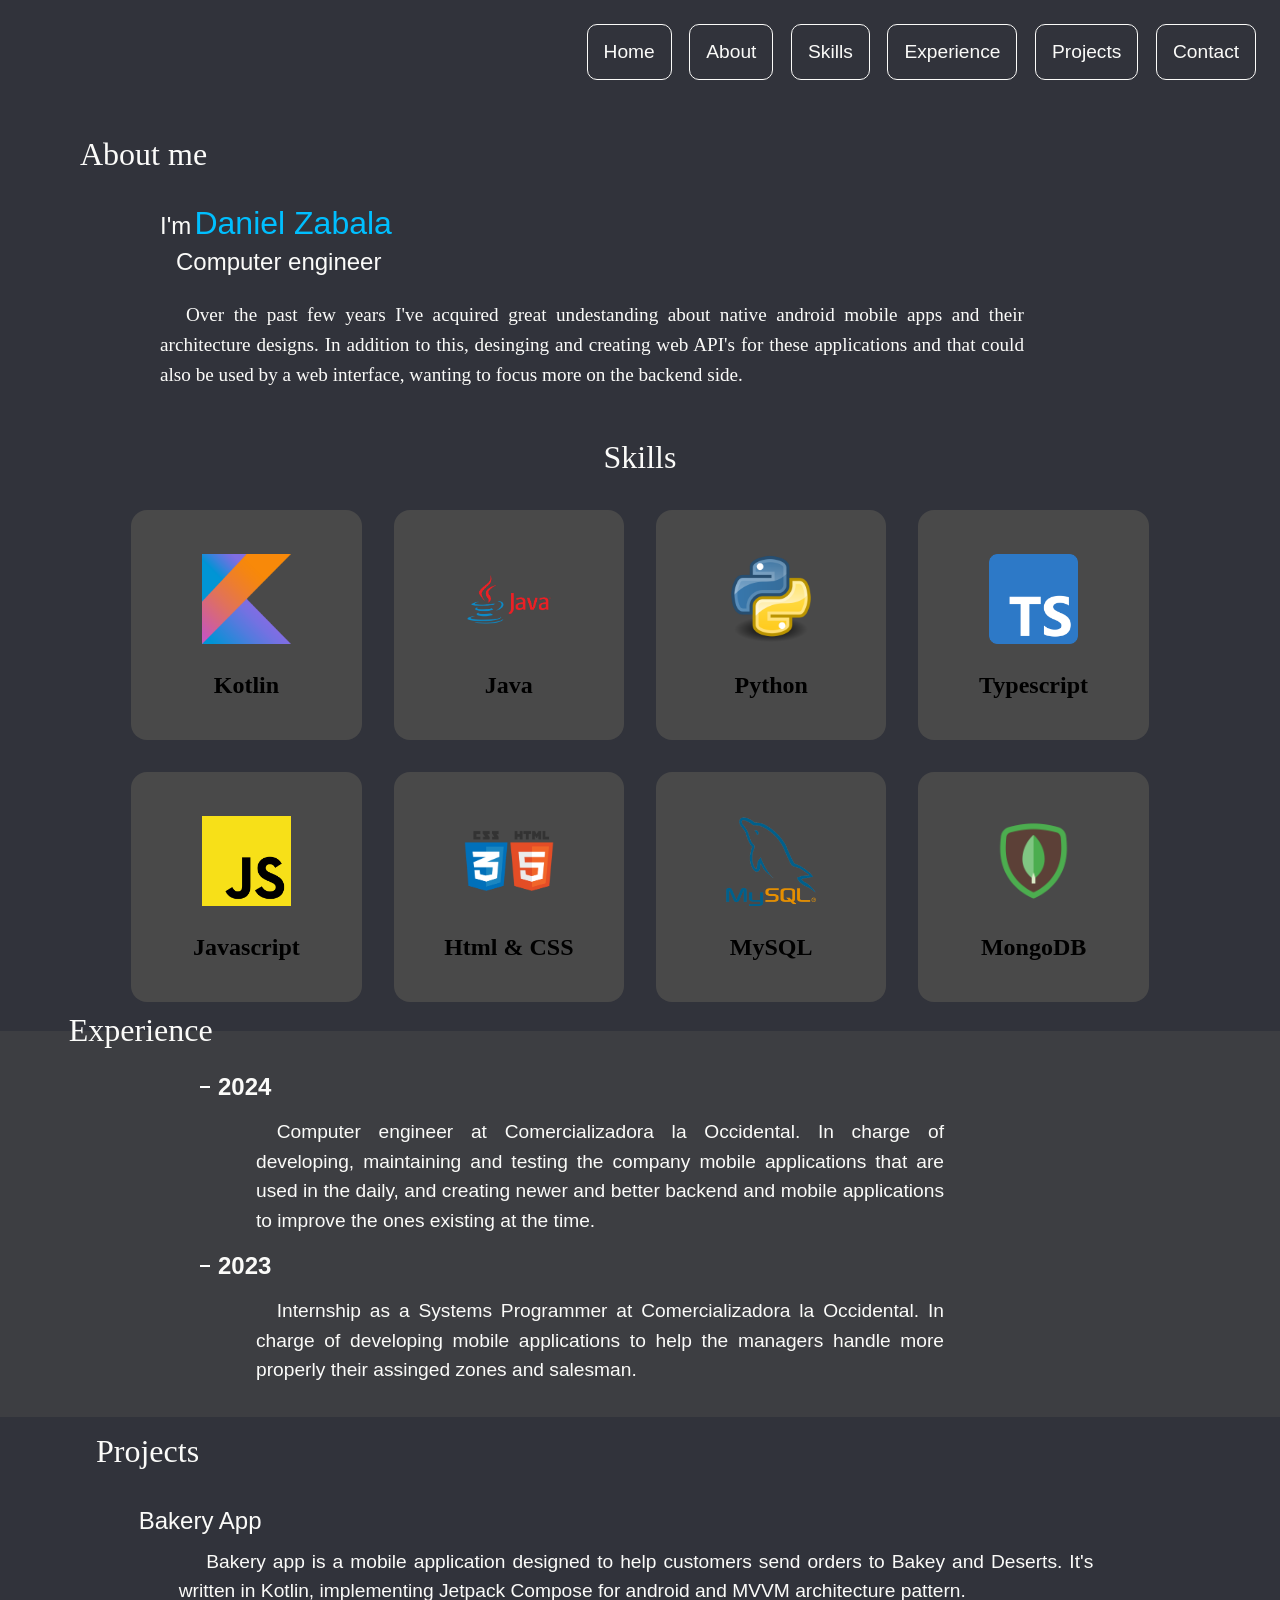
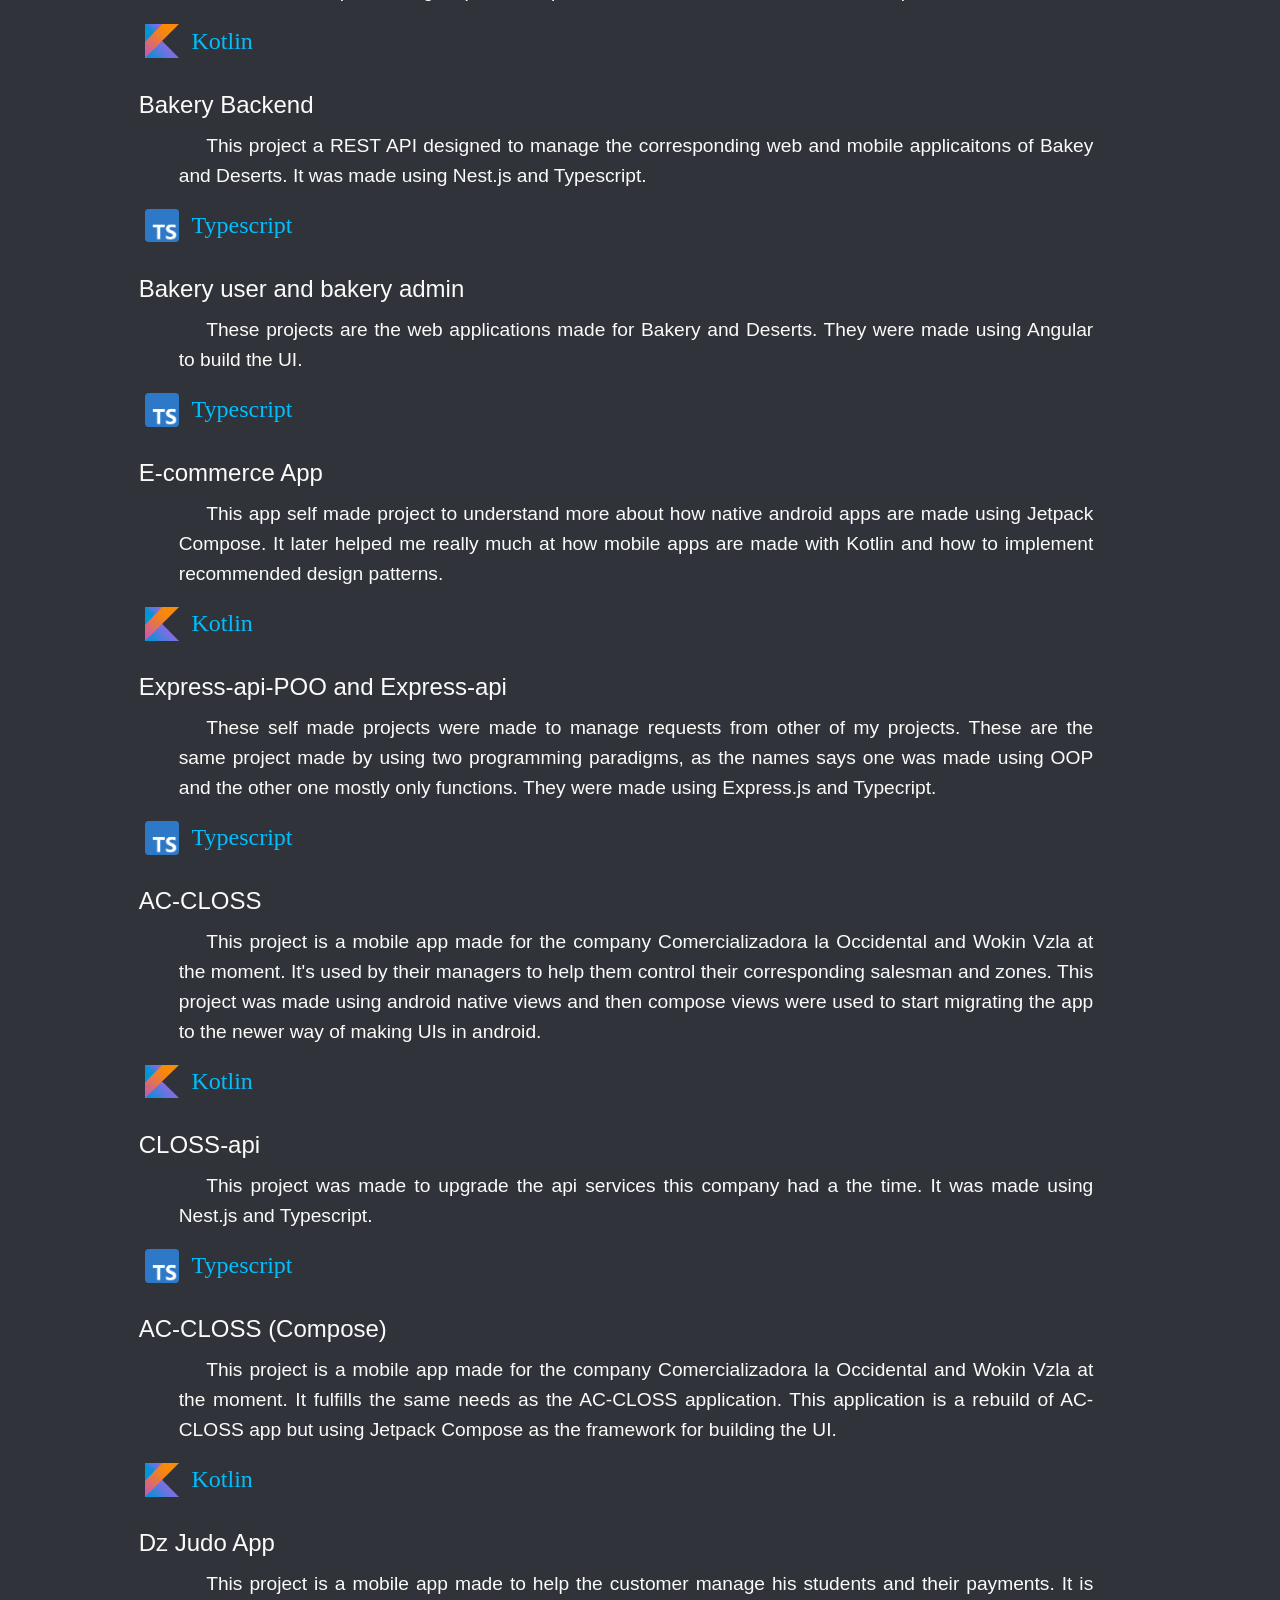
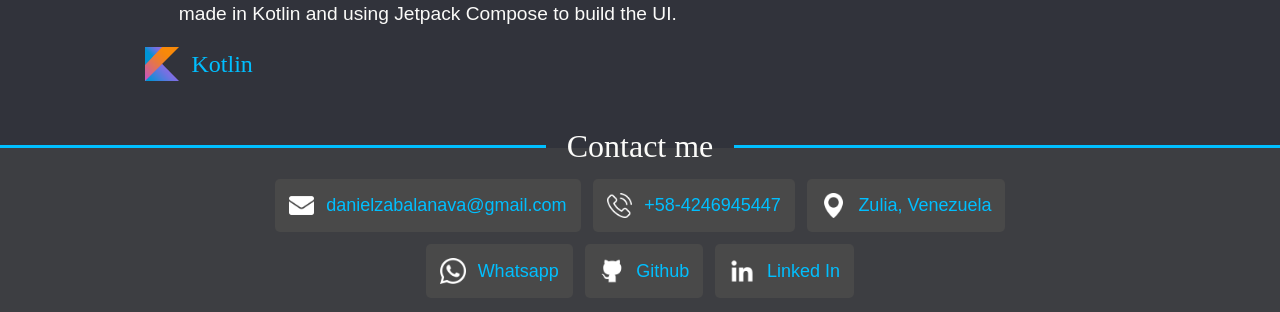
<file: index.html>
<!DOCTYPE html>
<html lang="en">
  <head>
    <meta charset="UTF-8" />
    <meta name="viewport" content="width=device-width, initial-scale=1.0" />
    <title>JVG Portfolio</title>
    <link rel="stylesheet" href="./css/styles.css" />
    <link rel="stylesheet" href="./css/contact.css" />
    <link rel="stylesheet" href="./css/projects.css" />
    <link rel="stylesheet" href="./css/skils.css" />
    <link rel="stylesheet" href="./css/experience.css" />
    <link rel="stylesheet" href="./css/about.css" />
    <link rel="stylesheet" href="./css/navbar.css" />
  </head>
  <body onload="initJs()">
    <section class="container" id="navBar">
      <div class="nav-container">
        <div class="nav-icon">
          <div class="nav-icon"></div>
        </div>
        <div class="nav-body">
          <nav class="nav-bar">
            <ul class="nav-list-container">
              <li class="nav-list-content">
                <div class="nav-button">
                  <a class="nav-link" href="#">
                    <h3 class="nav-title">Home</h3>
                  </a>
                </div>
              </li>
              <li class="nav-list-content">
                <div class="nav-button">
                  <a class="nav-link" href="#about">
                    <h3 class="nav-title">About</h3>
                  </a>
                </div>
              </li>
              <li class="nav-list-content">
                <div class="nav-button">
                  <a class="nav-link" href="#skills">
                    <h3 class="nav-title">Skills</h3>
                  </a>
                </div>
              </li>
              <li class="nav-list-content">
                <div class="nav-button">
                  <a class="nav-link" href="#experience">
                    <h3 class="nav-title">Experience</h3>
                  </a>
                </div>
              </li>
              <li class="nav-list-content">
                <div class="nav-button">
                  <a class="nav-link" href="#projects">
                    <h3 class="nav-title">Projects</h3>
                  </a>
                </div>
              </li>
              <li class="nav-list-content">
                <div class="nav-button">
                  <a class="nav-link" href="#contact">
                    <h3 class="nav-title">Contact</h3>
                  </a>
                </div>
              </li>
            </ul>
          </nav>
        </div>
      </div>
    </section>

    <section class="container" id="about">
      <div class="about-container">
        <div class="about-header">
          <h1 class="about-header-title">About me</h1>
        </div>
        <div class="about-body">
          <div class="about-presentation-container">
            <div class="about-name-container">
              <p class="about-name-p">I'm</p>
              <h1 class="about-name">Daniel Zabala</h1>
            </div>
            <div class="about-title-container">
              <h3 class="about-title">Computer engineer</h3>
            </div>
          </div>
          <div class="about-description-container">
            <p class="about-description">
              Over the past few years I've acquired great undestanding about
              native android mobile apps and their architecture designs. In
              addition to this, desinging and creating web API's for these
              applications and that could also be used by a web interface,
              wanting to focus more on the backend side.
            </p>
          </div>
        </div>
      </div>
    </section>

    <section class="container" id="skills">
      <div class="skills-container">
        <div class="skills-header">
          <h1 class="skills-title">Skills</h1>
        </div>
        <div class="skills-body">
          <div class="skills-list-container">
            <div id="skills-list"></div>
          </div>
        </div>
      </div>
    </section>

    <section class="container" id="experience">
      <div class="experience-container">
        <div class="experience-header">
          <h1 class="experience-title">Experience</h1>
        </div>
        <div class="experience-body">
          <div class="experience-content">
            <div class="experience-year">2024</div>
            <div class="experience-description-container">
              <p class="experience-description">
                Computer engineer at Comercializadora la Occidental. In charge
                of developing, maintaining and testing the company mobile
                applications that are used in the daily, and creating newer and
                better backend and mobile applications to improve the ones
                existing at the time.
              </p>
            </div>
          </div>
          <div class="experience-content">
            <div class="experience-year">2023</div>
            <div class="experience-description-container">
              <p class="experience-description">
                Internship as a Systems Programmer at Comercializadora la
                Occidental. In charge of developing mobile applications to help
                the managers handle more properly their assinged zones and
                salesman.
              </p>
            </div>
          </div>
        </div>
      </div>
    </section>

    <section class="container" id="projects">
      <div class="projects-container">
        <div class="projects-header">
          <h1 class="projects-title">Projects</h1>
        </div>
        <div class="projects-body">
          <div id="projects-list-container" class="projects-list-container">
            <ul id="projects-list"></ul>
          </div>
        </div>
      </div>
    </section>

    <footer class="container footer" id="contact">
      <div class="contact-container">
        <div class="contact-header">
          <h1 class="contact-title">Contact me</h1>
        </div>
        <div class="contact-body">
          <div id="contact-no-link" class="contact-chips"></div>
          <div id="contact-with-link" class="contact-chips"></div>
        </div>
      </div>
    </footer>

    <script src="./js/app.js"></script>
  </body>
  <script></script>
</html>
</file>
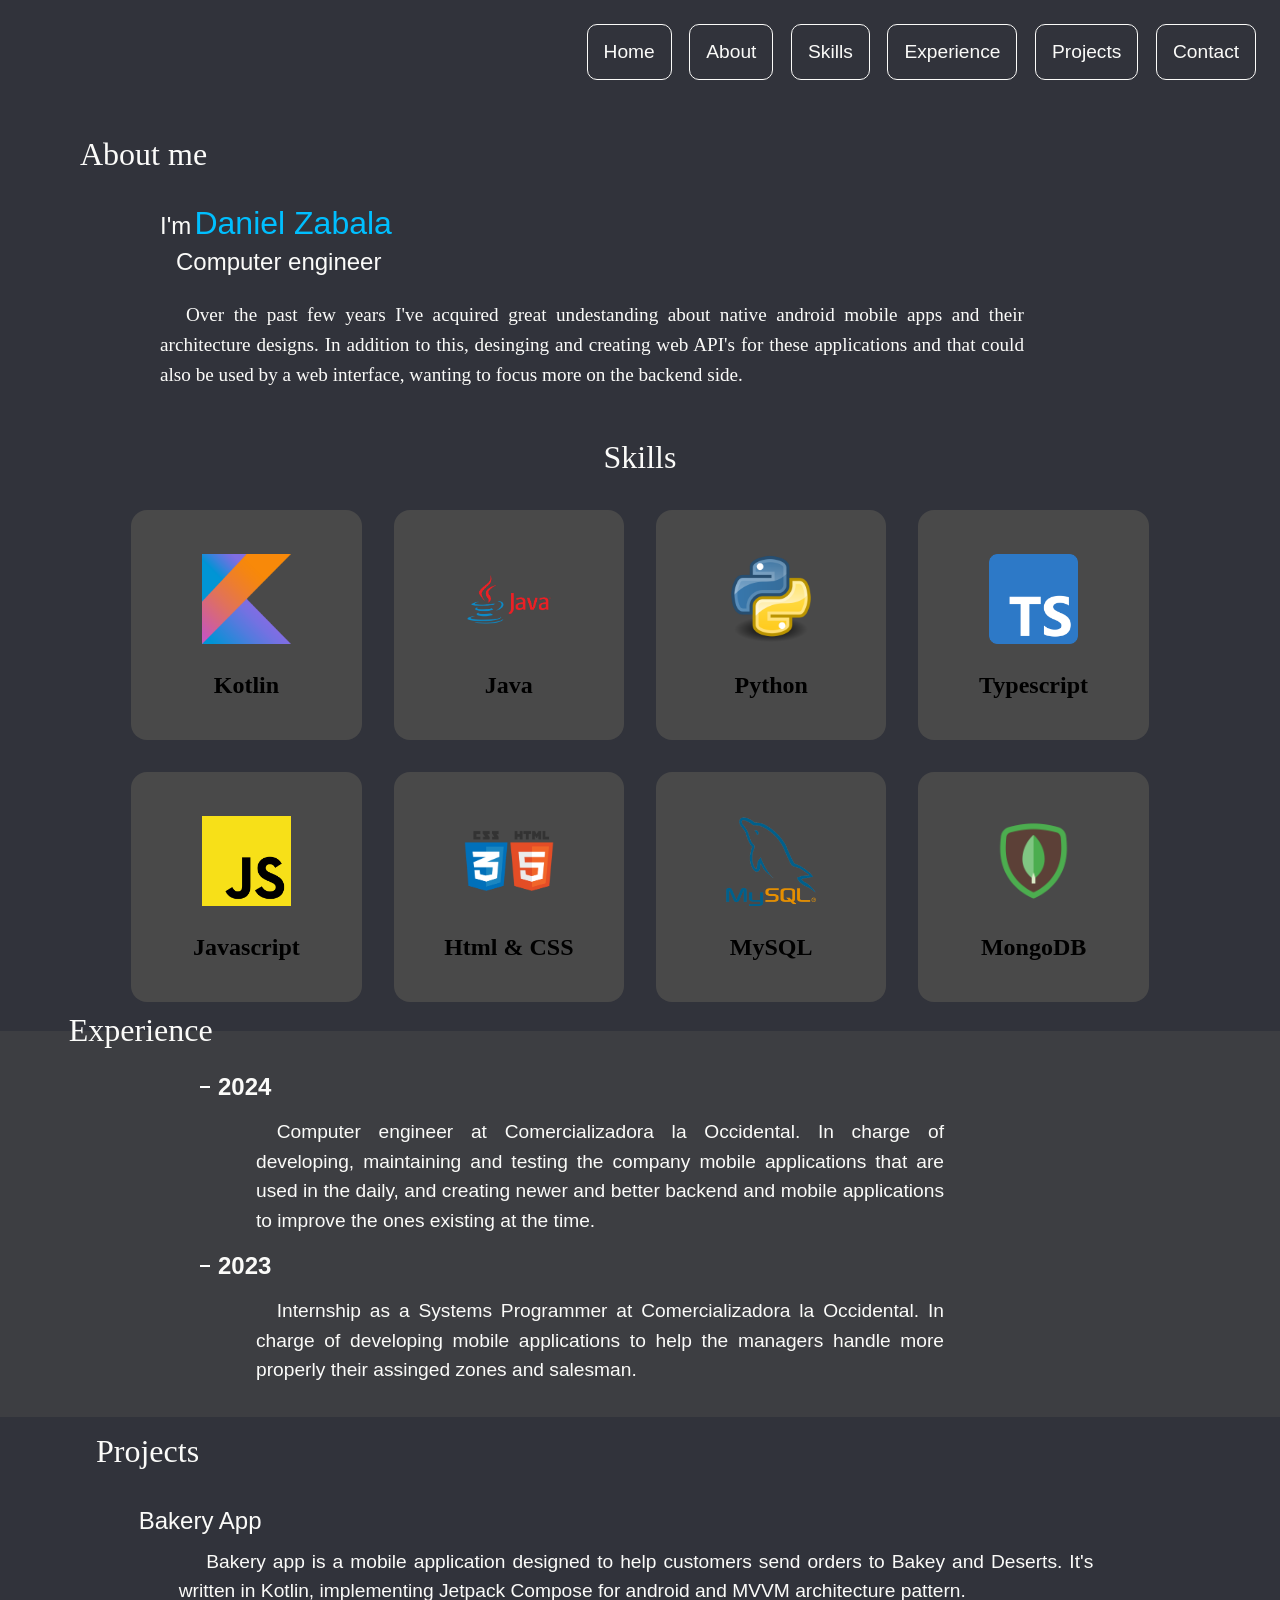
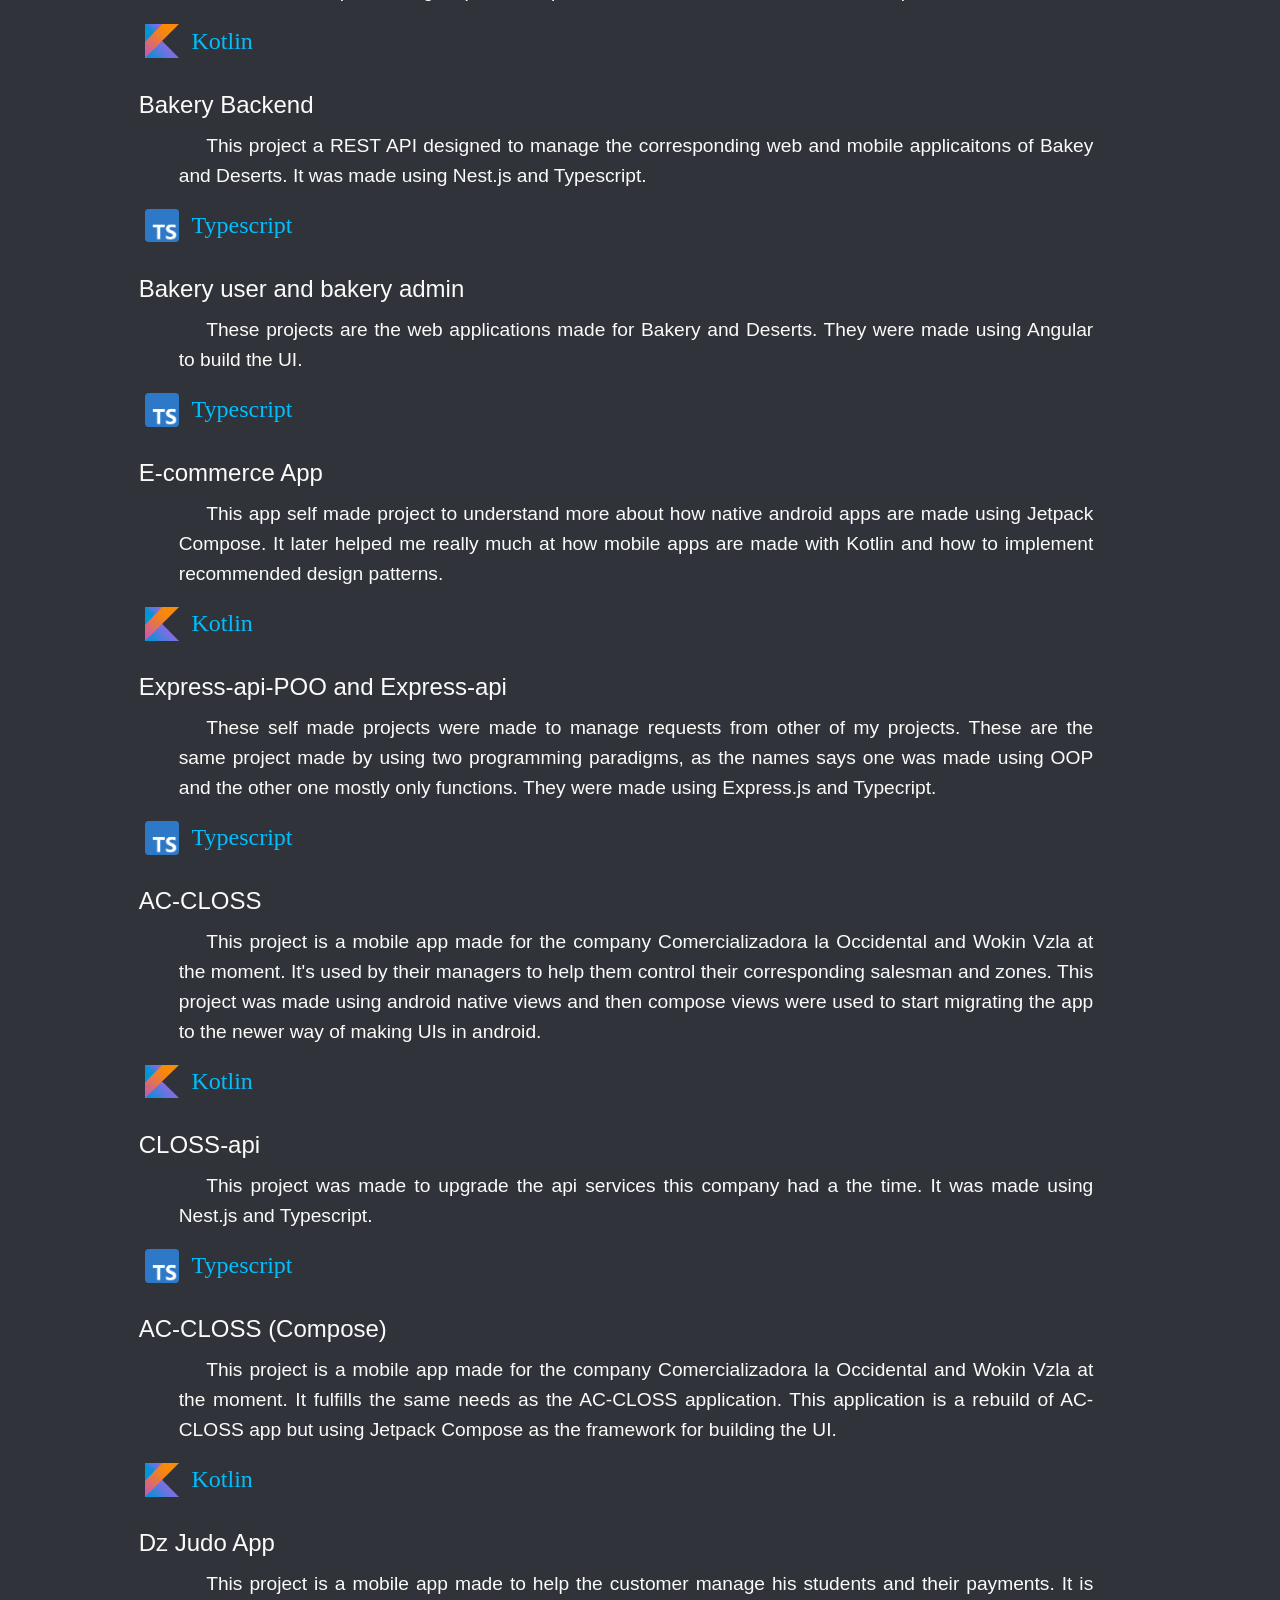
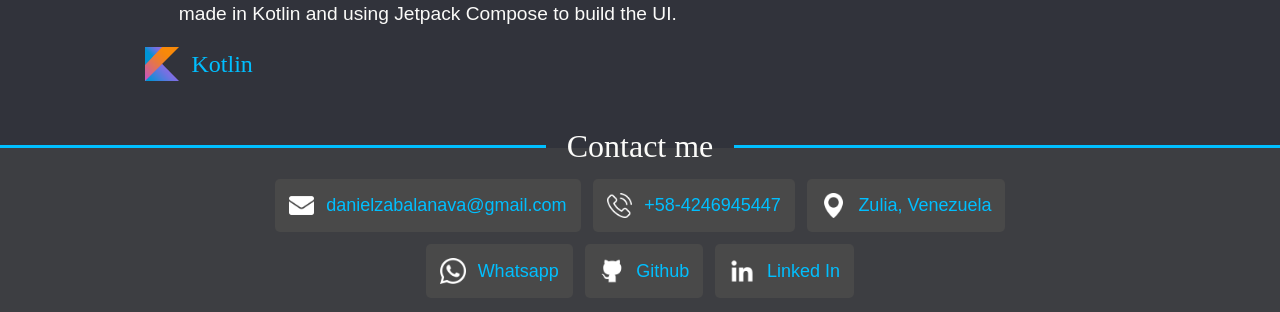
<file: src/app/index.html>
<!DOCTYPE html>
<html lang="en">
  <head>
    <meta charset="UTF-8" />
    <meta name="viewport" content="width=device-width, initial-scale=1.0" />
    <title>JVG Portfolio</title>
    <link rel="stylesheet" href="/src/app/css/styles.css" />
    <link rel="stylesheet" href="/src/app/css/contact.css" />
    <link rel="stylesheet" href="/src/app/css/projects.css" />
    <link rel="stylesheet" href="/src/app/css/skils.css" />
    <link rel="stylesheet" href="/src/app/css/experience.css" />
    <link rel="stylesheet" href="/src/app/css/about.css" />
    <link rel="stylesheet" href="/src/app/css/navbar.css" />
  </head>
  <body onload="initJs()">
    <section class="container" id="navBar">
      <div class="nav-container">
        <div class="nav-icon">
          <div class="nav-icon"></div>
        </div>
        <div class="nav-body">
          <nav class="nav-bar">
            <ul class="nav-list-container">
              <li class="nav-list-content">
                <div class="nav-button">
                  <a class="nav-link" href="#">
                    <h3 class="nav-title">Home</h3>
                  </a>
                </div>
              </li>
              <li class="nav-list-content">
                <div class="nav-button">
                  <a class="nav-link" href="#about">
                    <h3 class="nav-title">About</h3>
                  </a>
                </div>
              </li>
              <li class="nav-list-content">
                <div class="nav-button">
                  <a class="nav-link" href="#skills">
                    <h3 class="nav-title">Skills</h3>
                  </a>
                </div>
              </li>
              <li class="nav-list-content">
                <div class="nav-button">
                  <a class="nav-link" href="#experience">
                    <h3 class="nav-title">Experience</h3>
                  </a>
                </div>
              </li>
              <li class="nav-list-content">
                <div class="nav-button">
                  <a class="nav-link" href="#projects">
                    <h3 class="nav-title">Projects</h3>
                  </a>
                </div>
              </li>
              <li class="nav-list-content">
                <div class="nav-button">
                  <a class="nav-link" href="#contact">
                    <h3 class="nav-title">Contact</h3>
                  </a>
                </div>
              </li>
            </ul>
          </nav>
        </div>
      </div>
    </section>

    <section class="container" id="about">
      <div class="about-container">
        <div class="about-header">
          <h1 class="about-header-title">About me</h1>
        </div>
        <div class="about-body">
          <div class="about-presentation-container">
            <div class="about-name-container">
              <p class="about-name-p">I'm</p>
              <h1 class="about-name">Daniel Zabala</h1>
            </div>
            <div class="about-title-container">
              <h3 class="about-title">Computer engineer</h3>
            </div>
          </div>
          <div class="about-description-container">
            <p class="about-description">
              Over the past few years I've acquired great undestanding about
              native android mobile apps and their architecture designs. In
              addition to this, desinging and creating web API's for these
              applications and that could also be used by a web interface,
              wanting to focus more on the backend side.
            </p>
          </div>
        </div>
      </div>
    </section>

    <section class="container" id="skills">
      <div class="skills-container">
        <div class="skills-header">
          <h1 class="skills-title">Skills</h1>
        </div>
        <div class="skills-body">
          <div class="skills-list-container">
            <div id="skills-list"></div>
          </div>
        </div>
      </div>
    </section>

    <section class="container" id="experience">
      <div class="experience-container">
        <div class="experience-header">
          <h1 class="experience-title">Experience</h1>
        </div>
        <div class="experience-body">
          <div class="experience-content">
            <div class="experience-year">2024</div>
            <div class="experience-description-container">
              <p class="experience-description">
                Computer engineer at Comercializadora la Occidental. In charge
                of developing, maintaining and testing the company mobile
                applications that are used in the daily, and creating newer and
                better backend and mobile applications to improve the ones
                existing at the time.
              </p>
            </div>
          </div>
          <div class="experience-content">
            <div class="experience-year">2023</div>
            <div class="experience-description-container">
              <p class="experience-description">
                Internship as a Systems Programmer at Comercializadora la
                Occidental. In charge of developing mobile applications to help
                the managers handle more properly their assinged zones and
                salesman.
              </p>
            </div>
          </div>
        </div>
      </div>
    </section>

    <section class="container" id="projects">
      <div class="projects-container">
        <div class="projects-header">
          <h1 class="projects-title">Projects</h1>
        </div>
        <div class="projects-body">
          <div id="projects-list-container" class="projects-list-container">
            <ul id="projects-list"></ul>
          </div>
        </div>
      </div>
    </section>

    <footer class="container footer" id="contact">
      <div class="contact-container">
        <div class="contact-header">
          <h1 class="contact-title">Contact me</h1>
        </div>
        <div class="contact-body">
          <div id="contact-no-link" class="contact-chips"></div>
          <div id="contact-with-link" class="contact-chips"></div>
        </div>
      </div>
    </footer>

    <script src="/src/app/js/app.js"></script>
  </body>
  <script></script>
</html>
</file>
<file: css/styles.css>
* {
  margin: 0px;
  padding: 0px;
  box-sizing: border-box;
}

body {
  background-color: rgb(49, 51, 59);
}

.container {
  width: 100%;
  max-height: fit-content;
}

.footer {
  margin-top: 24px;
}

.white-icon {
  width: 1.6rem;
  height: auto;
  filter: invert(100%) sepia(0%) saturate(0%) hue-rotate(259deg)
    brightness(103%) contrast(103%);
}

.icon {
  width: 2.5rem;
  padding: 0.2rem;
  margin: 0.2rem;
}
</file>
<file: css/contact.css>
.contact-container {
  background: rgb(61, 62, 66);
  display: flex;
  flex: 1;
  flex-direction: column;
}

.contact-header {
  margin-top: -20px;
  display: flex;
  flex-wrap: nowrap;
  justify-content: flex-start;
  align-items: center;
}

.contact-header::after,
.contact-header::before {
  content: "";
  flex: 1 1 auto;
  border-bottom: solid 3px #00bfff;
}

.contact-title {
  padding: 0 1.3rem 0 1.3rem;
  flex: 0 1 auto;
  color: #fbfbf9;
  font-family: Georgia, "Times New Roman", Times, serif;
  font-weight: lighter;
  font-size: xx-large;
}

.contact-body {
  padding: 4px;
  margin: 4px;
  display: flex;
  flex-direction: column;
  justify-content: center;
  align-items: center;
}

.contact-chips {
  display: flex;
  justify-content: center;
  align-items: center;
}

.contact-chip {
  padding: 4px;
  margin: 2px;
  display: flex;
  justify-content: center;
}

@media (min-width: 0px) and (max-width: 500px) {
  .contact-chips {
    flex: 1;
    flex-direction: column;
  }
}

@media (min-width: 500px) and (max-width: 800px) {
  .contact-body {
    flex-direction: row;
    flex: 1;
  }

  .contact-chips {
    flex: 1;
    flex-direction: column;
  }
}

.chip-container {
  padding: 0.5rem;
  display: flex;
  align-items: center;
  justify-content: center;
  background: #494949;
  border-radius: 5px;
}

.chip-content {
  padding: 3px;
  margin: 3px;
  display: flex;
  justify-content: center;
  align-items: center;
}

.chip-text {
  text-align: center;
  font-size: large;
  font-weight: lighter;
  font-family: Arial, Helvetica, sans-serif;
  color: #00bfff;
}

.chip-link {
  text-decoration: none;
  text-decoration-line: none;
}
</file>
<file: css/projects.css>
.projects-container {
  background-color: transparent;
  display: flex;
  flex-direction: column;
  flex: 1;
  margin: 0 4rem;
}

.projects-header {
  display: flex;
  margin: 1rem 2rem 0 2rem;
  justify-content: start;
}

.projects-title {
  text-align: center;
  font-size: xx-large;
  font-family: Georgia, "Times New Roman", Times, serif;
  font-weight: lighter;
  color: #fbfbf9;
}

.projects-body {
  display: flex;
  justify-content: center;
  align-items: center;
  flex-direction: column;
  flex: 1;
  margin: 0 1rem 0 3rem;
  padding: 0.3rem;
}

.projects-list-container {
  padding: 0.3rem;
  margin: 0.3rem;
  display: flex;
  justify-content: center;
  align-items: center;
  flex: 1;
}

#projects-list {
  padding: 0.2rem;
  margin: 0.2rem;
  list-style-type: none;
}

.project-item {
  padding: 0.3rem 0;
  margin: 0.3rem 0;
}

.project-container {
  display: flex;
  justify-content: start;
  align-items: start;
  flex-direction: column;
}

.project-content {
  margin: 2px;
  padding: 4px;
  display: flex;
  justify-content: center;
  align-items: center;
}

.project-title {
  text-align: start;
  font-size: x-large;
  font-weight: normal;
  font-family: "Lucida Sans", "Lucida Sans Regular", "Lucida Grande",
    "Lucida Sans Unicode", Geneva, Verdana, sans-serif;
  color: #fbfbf9;
}

.project-icon {
  width: 1.6rem;
  height: auto;
}

.project-description {
  text-align: justify;
  font-size: larger;
  font-weight: normal;
  font-family: Arial, Helvetica, sans-serif;
  padding-left: 2.5rem;
  padding-right: 5rem;
  color: #fbfbf9;
  text-indent: 3%;
  line-height: 155%;
}

.project-icon {
  width: 2.5rem;
  padding: 0.2rem;
  margin: 0.2rem;
}

.project-languaje {
  padding: 0.2rem;
  margin: 0.2rem;
  text-align: justify;
  font-size: x-large;
  font-weight: normal;
  font-family: Georgia, "Times New Roman", Times, serif;
  color: #00bfff;
}

@media (min-width: 0px) and (max-width: 500px) {
  .projects-container {
    margin: 0.5rem;
  }
   
  .projects-header {
    margin: 1rem 0 0 1rem;
  }

  .project-description {
    padding-right: 1rem;
    padding-left: 1rem;
  }
  .projects-body {
    margin: 0 0.3rem;
    padding: 0.1rem;
  }
}

@media (min-width: 500px) and (max-width: 1000px) {
  .projects-header {
    margin: 1rem 0 0 1.5rem;
  }

  .project-description {
    padding-right: 1rem;
    padding-left: 1rem;
  }
  .projects-body {
    margin: 0 0.3rem;
    padding: 0.1rem;
  }
}
</file>
<file: css/skils.css>
.skills-container {
  display: flex;
  flex: 1;
  flex-direction: column;
  justify-content: center;
  align-items: center;
  background-color: transparent;
}

.skills-header {
  margin: 0.8rem 1rem 0 1rem;
  padding: 0.3rem;
}

.skills-title {
  text-align: center;
  font-size: xx-large;
  font-weight: lighter;
  font-family: Georgia, "Times New Roman", Times, serif;
  color: #fbfbf9;
}

.skills-body {
  display: flex;
  justify-content: center;
  align-items: center;
  width: 100%;
  margin: 0.2rem;
  padding: 0.2rem;
}

.skills-list-container {
  width: 100%;
  margin: 0.2rem;
  padding: 0.2rem;
}

#skills-list {
  display: grid;
  grid-template-columns: auto auto auto auto;
  justify-content: center;
}

.skill-item {
  margin: 1rem;
  padding: 1rem;
  background-color: #494949;
  border-radius: 1rem;
  display: flex;
}

.skill-container {
  min-width: 12rem;
  min-height: 12rem;
  padding: 0.2rem;
  margin: 0.2rem;
  display: flex;
  flex-direction: column;
  justify-content: space-evenly;
  align-items: center;
}

.skill-content {
  padding: 0.2rem;
  margin: 0.2rem;
}

.skill-icon-container {
  width: 6rem;
  height: 6rem;
  display: flex;
  justify-content: center;
  align-items: center;
}

.skill-icon {
  max-width: 100%;
  height: auto;
  padding: 0.2rem;
  margin: 0.2rem;
}

.skill-name {
  text-align: center;
  font-size: x-large;
}

@media (max-width: 540px) {
  #skills-list {
    grid-template-columns: auto;
  }
}

@media (min-width: 540px) and (max-width: 800px) {
  #skills-list {
    grid-template-columns: auto auto;
  }
}

@media (min-width: 800px) and (max-width: 1080px) {
  #skills-list {
    grid-template-columns: auto auto auto;
  }
}
</file>
<file: css/experience.css>
.experience-container {
  display: flex;
  flex: 1;
  flex-direction: column;
  background-color: rgb(61, 62, 66);
}

.experience-header {
  margin: -1.7rem 0 0 3rem;
}

.experience-title {
  padding: 0.5rem 1.3rem;
  color: #fbfbf9;
  font-family: Georgia, "Times New Roman", Times, serif;
  font-weight: lighter;
  font-size: xx-large;
}

.experience-body {
  margin: 0.5rem 6rem 1.5rem 6rem;
  padding: 0.5rem 6rem;
  display: flex;
  flex: 1 1 auto;
  flex-direction: column;
  justify-content: center;
  align-items: center;
  gap: 1rem;
}

.experience-content {
  display: flex;
  flex-direction: column;
  justify-content: flex-start;
  align-items: flex-start;
  gap: 1rem;
}

.experience-year {
  display: flex;
  flex-wrap: nowrap;
  justify-content: flex-start;
  align-items: center;
  font-size: x-large;
  font-weight: bold;
  font-family: "Lucida Sans", "Lucida Sans Regular", "Lucida Grande",
    "Lucida Sans Unicode", Geneva, Verdana, sans-serif;
  color: #fbfbf9;
}

.experience-year::before {
  content: "";
  min-width: 0.5rem;
  margin: 0 0.5rem;
  flex: 1 1 auto;
  border: solid 1px white;
}

.experience-description-container {
  margin: 0 8rem 0 3rem;
  padding: 0 1rem;
}

.experience-description {
  font-size: larger;
  font-weight: lighter;
  font-family: Arial, Helvetica, sans-serif;
  color: #fbfbf9;
  text-align: justify;
  text-indent: 3%;
  line-height: 155%;
}

@media (max-width: 1200px) {
  .experience-body {
    margin: 0.5rem 3rem 1.5rem 3rem;
    padding: 0.5rem 3rem;
  }

  .experience-description-container {
    margin: 0 6rem 0 1.5rem;
  }
}

@media (max-width: 800px) {
  .experience-header {
    margin-left: 1.5rem;
  }

  .experience-body {
    margin: 0.5rem 3rem 1.5rem 3rem;
    padding: 0.5rem 3rem;
  }

  .experience-description-container {
    margin: 0 3rem 0 1.5rem;
  }
}

@media (max-width: 600px) {
  .experience-header {
    margin-left: 1rem;
  }

  .experience-body {
    margin: 0.5rem 1.5rem 1.5rem 1.5rem;
    padding: 0.5rem 3rem;
  }

  .experience-description-container {
    margin: 0 1.5rem 0 0.5rem;
  }
}
</file>
<file: css/about.css>
.about-container {
  display: flex;
  flex: 1;
  flex-direction: column;
}

.about-header {
  margin: 2rem 0 0rem 5rem;
  display: flex;
  justify-content: flex-start;
}

.about-header-title {
  text-align: center;
  font-size: xx-large;
  font-family: Georgia, "Times New Roman", Times, serif;
  font-weight: lighter;
  color: #fbfbf9;
}

.about-body {
  margin: 1rem 3rem 1rem 3rem;
  padding: 1rem 3rem 1rem 3rem;
  display: flex;
  flex-direction: column;
  gap: 1.5rem;
  justify-content: space-evenly;
}

.about-presentation-container {
  margin-left: 4rem;
  display: flex;
  flex-direction: column;
  justify-content: flex-start;
  gap: 0.4rem;
}

.about-name-container {
  display: flex;
  flex-direction: row;
  justify-content: flex-start;
  align-items: baseline;
  gap: 0.2rem;
}

.about-name {
  text-align: start;
  font-size: xx-large;
  font-weight: lighter;
  font-family: Arial, Helvetica, sans-serif;
  color: #00bfff;
}

.about-name-p {
  text-align: start;
  font-size: x-large;
  font-weight: lighter;
  font-family: Arial, Helvetica, sans-serif;
  color: #fbfbf9;
}

.about-title-container {
  margin-left: 1rem;
}

.about-title {
  text-align: start;
  font-size: x-large;
  font-weight: lighter;
  font-family: Arial, Helvetica, sans-serif;
  color: #fbfbf9;
}

.about-description-container {
  margin: 0 10rem 0 4rem;
  display: flex;
  flex-wrap: nowrap;
  justify-content: flex-start;
  align-items: first baseline;
}

.about-description {
  text-align: justify;
  font-size: larger;
  font-weight: lighter;
  font-family: Georgia, 'Times New Roman', Times, serif;
  color: #fbfbf9;
  line-height: 155%;
  text-indent: 3%;
}

@media (max-width: 1200px) {
  .about-header {
    margin: 2rem 0 0 3rem;
  }

  .about-body {
    margin: 1rem;
    padding: 1rem;
  }

  .about-presentation-container {
    margin-left: 2rem;
  }

  .about-description-container {
    margin-left: 2rem;
    margin-right: 2rem;
  }
}

@media (max-width: 900px) {
  .about-header {
    margin: 2rem 0 0 2rem;
  }
}

@media (max-width: 600px) {
  .about-header {
    margin: 2rem 0 0 0.5rem;
  }
  .about-body {
    margin: 0.5rem;
    padding: 0.5rem;
  }

  .about-presentation-container {
    margin-left: 1rem;
  }

  .about-description-container {
    margin-left: 1rem;
    margin-right: 1rem;
  }
}
</file>
<file: css/navbar.css>
.nav-container {
  margin: 0.2rem;
  padding: 0.2rem;
  display: flex;
  justify-content: space-between;
  align-items: center;
}

.nav-icon {
}

.nav-icon {
}

.nav-body {
  margin: 0.2rem;
  padding: 0.2rem;
}

.nav-bar {
  margin: 0.2rem;
  padding: 0.2rem;
}

.nav-list-container {
  display: flex;
  justify-content: space-evenly;
  align-items: center;
  gap: 0.5rem;
  list-style-type: none;
}

.nav-list-content {
  margin: 0.3rem;
}

.nav-button {
  padding: 1rem;
  border: solid 1px #fbfbf9;
  border-radius: 10px;
}
.nav-button:hover {
  padding: 1rem;
  border: solid 1px #00bfff;
  border-radius: 10px;
  color: #00bfff;
}

.nav-link {
  text-decoration: none;
}

.nav-title {
  text-align: center;
  font-size: larger;
  font-weight: lighter;
  font-family: Arial, Helvetica, sans-serif;
  color: #fbfbf9;
}

@media (max-width: 800px) {
    .nav-container {
        flex-direction: row;
    }

    .nav-list-container {
        width: 100%;
        display: grid;
        grid-template-columns: auto auto auto;
    }
}


@media (max-width: 600px) {
    .nav-container {
        flex-direction: column;
    }

    .nav-body {
        display: flex;
        justify-content: center;
        align-items: center;
    }

    .nav-bar {
        display: flex;
        flex-grow: 1;
    }

    .nav-list-container {
        width: 100%;
        display: grid;
        grid-template-columns: auto auto auto;
    }
}
</file>
<file: src/app/css/styles.css>
* {
  margin: 0px;
  padding: 0px;
  box-sizing: border-box;
}

body {
  background-color: rgb(49, 51, 59);
}

.container {
  width: 100%;
  max-height: fit-content;
}

.footer {
  margin-top: 24px;
}

.white-icon {
  width: 1.6rem;
  height: auto;
  filter: invert(100%) sepia(0%) saturate(0%) hue-rotate(259deg)
    brightness(103%) contrast(103%);
}

.icon {
  width: 2.5rem;
  padding: 0.2rem;
  margin: 0.2rem;
}
</file>
<file: src/app/css/contact.css>
.contact-container {
  background: rgb(61, 62, 66);
  display: flex;
  flex: 1;
  flex-direction: column;
}

.contact-header {
  margin-top: -20px;
  display: flex;
  flex-wrap: nowrap;
  justify-content: flex-start;
  align-items: center;
}

.contact-header::after,
.contact-header::before {
  content: "";
  flex: 1 1 auto;
  border-bottom: solid 3px #00bfff;
}

.contact-title {
  padding: 0 1.3rem 0 1.3rem;
  flex: 0 1 auto;
  color: #fbfbf9;
  font-family: Georgia, "Times New Roman", Times, serif;
  font-weight: lighter;
  font-size: xx-large;
}

.contact-body {
  padding: 4px;
  margin: 4px;
  display: flex;
  flex-direction: column;
  justify-content: center;
  align-items: center;
}

.contact-chips {
  display: flex;
  justify-content: center;
  align-items: center;
}

.contact-chip {
  padding: 4px;
  margin: 2px;
  display: flex;
  justify-content: center;
}

@media (min-width: 0px) and (max-width: 500px) {
  .contact-chips {
    flex: 1;
    flex-direction: column;
  }
}

@media (min-width: 500px) and (max-width: 800px) {
  .contact-body {
    flex-direction: row;
    flex: 1;
  }

  .contact-chips {
    flex: 1;
    flex-direction: column;
  }
}

.chip-container {
  padding: 0.5rem;
  display: flex;
  align-items: center;
  justify-content: center;
  background: #494949;
  border-radius: 5px;
}

.chip-content {
  padding: 3px;
  margin: 3px;
  display: flex;
  justify-content: center;
  align-items: center;
}

.chip-text {
  text-align: center;
  font-size: large;
  font-weight: lighter;
  font-family: Arial, Helvetica, sans-serif;
  color: #00bfff;
}

.chip-link {
  text-decoration: none;
  text-decoration-line: none;
}
</file>
<file: src/app/css/projects.css>
.projects-container {
  background-color: transparent;
  display: flex;
  flex-direction: column;
  flex: 1;
  margin: 0 4rem;
}

.projects-header {
  display: flex;
  margin: 1rem 2rem 0 2rem;
  justify-content: start;
}

.projects-title {
  text-align: center;
  font-size: xx-large;
  font-family: Georgia, "Times New Roman", Times, serif;
  font-weight: lighter;
  color: #fbfbf9;
}

.projects-body {
  display: flex;
  justify-content: center;
  align-items: center;
  flex-direction: column;
  flex: 1;
  margin: 0 1rem 0 3rem;
  padding: 0.3rem;
}

.projects-list-container {
  padding: 0.3rem;
  margin: 0.3rem;
  display: flex;
  justify-content: center;
  align-items: center;
  flex: 1;
}

#projects-list {
  padding: 0.2rem;
  margin: 0.2rem;
  list-style-type: none;
}

.project-item {
  padding: 0.3rem 0;
  margin: 0.3rem 0;
}

.project-container {
  display: flex;
  justify-content: start;
  align-items: start;
  flex-direction: column;
}

.project-content {
  margin: 2px;
  padding: 4px;
  display: flex;
  justify-content: center;
  align-items: center;
}

.project-title {
  text-align: start;
  font-size: x-large;
  font-weight: normal;
  font-family: "Lucida Sans", "Lucida Sans Regular", "Lucida Grande",
    "Lucida Sans Unicode", Geneva, Verdana, sans-serif;
  color: #fbfbf9;
}

.project-icon {
  width: 1.6rem;
  height: auto;
}

.project-description {
  text-align: justify;
  font-size: larger;
  font-weight: normal;
  font-family: Arial, Helvetica, sans-serif;
  padding-left: 2.5rem;
  padding-right: 5rem;
  color: #fbfbf9;
  text-indent: 3%;
  line-height: 155%;
}

.project-icon {
  width: 2.5rem;
  padding: 0.2rem;
  margin: 0.2rem;
}

.project-languaje {
  padding: 0.2rem;
  margin: 0.2rem;
  text-align: justify;
  font-size: x-large;
  font-weight: normal;
  font-family: Georgia, "Times New Roman", Times, serif;
  color: #00bfff;
}

@media (min-width: 0px) and (max-width: 500px) {
  .projects-container {
    margin: 0.5rem;
  }
   
  .projects-header {
    margin: 1rem 0 0 1rem;
  }

  .project-description {
    padding-right: 1rem;
    padding-left: 1rem;
  }
  .projects-body {
    margin: 0 0.3rem;
    padding: 0.1rem;
  }
}

@media (min-width: 500px) and (max-width: 1000px) {
  .projects-header {
    margin: 1rem 0 0 1.5rem;
  }

  .project-description {
    padding-right: 1rem;
    padding-left: 1rem;
  }
  .projects-body {
    margin: 0 0.3rem;
    padding: 0.1rem;
  }
}
</file>
<file: src/app/css/skils.css>
.skills-container {
  display: flex;
  flex: 1;
  flex-direction: column;
  justify-content: center;
  align-items: center;
  background-color: transparent;
}

.skills-header {
  margin: 0.8rem 1rem 0 1rem;
  padding: 0.3rem;
}

.skills-title {
  text-align: center;
  font-size: xx-large;
  font-weight: lighter;
  font-family: Georgia, "Times New Roman", Times, serif;
  color: #fbfbf9;
}

.skills-body {
  display: flex;
  justify-content: center;
  align-items: center;
  width: 100%;
  margin: 0.2rem;
  padding: 0.2rem;
}

.skills-list-container {
  width: 100%;
  margin: 0.2rem;
  padding: 0.2rem;
}

#skills-list {
  display: grid;
  grid-template-columns: auto auto auto auto;
  justify-content: center;
}

.skill-item {
  margin: 1rem;
  padding: 1rem;
  background-color: #494949;
  border-radius: 1rem;
  display: flex;
}

.skill-container {
  min-width: 12rem;
  min-height: 12rem;
  padding: 0.2rem;
  margin: 0.2rem;
  display: flex;
  flex-direction: column;
  justify-content: space-evenly;
  align-items: center;
}

.skill-content {
  padding: 0.2rem;
  margin: 0.2rem;
}

.skill-icon-container {
  width: 6rem;
  height: 6rem;
  display: flex;
  justify-content: center;
  align-items: center;
}

.skill-icon {
  max-width: 100%;
  height: auto;
  padding: 0.2rem;
  margin: 0.2rem;
}

.skill-name {
  text-align: center;
  font-size: x-large;
}

@media (max-width: 540px) {
  #skills-list {
    grid-template-columns: auto;
  }
}

@media (min-width: 540px) and (max-width: 800px) {
  #skills-list {
    grid-template-columns: auto auto;
  }
}

@media (min-width: 800px) and (max-width: 1080px) {
  #skills-list {
    grid-template-columns: auto auto auto;
  }
}
</file>
<file: src/app/css/experience.css>
.experience-container {
  display: flex;
  flex: 1;
  flex-direction: column;
  background-color: rgb(61, 62, 66);
}

.experience-header {
  margin: -1.7rem 0 0 3rem;
}

.experience-title {
  padding: 0.5rem 1.3rem;
  color: #fbfbf9;
  font-family: Georgia, "Times New Roman", Times, serif;
  font-weight: lighter;
  font-size: xx-large;
}

.experience-body {
  margin: 0.5rem 6rem 1.5rem 6rem;
  padding: 0.5rem 6rem;
  display: flex;
  flex: 1 1 auto;
  flex-direction: column;
  justify-content: center;
  align-items: center;
  gap: 1rem;
}

.experience-content {
  display: flex;
  flex-direction: column;
  justify-content: flex-start;
  align-items: flex-start;
  gap: 1rem;
}

.experience-year {
  display: flex;
  flex-wrap: nowrap;
  justify-content: flex-start;
  align-items: center;
  font-size: x-large;
  font-weight: bold;
  font-family: "Lucida Sans", "Lucida Sans Regular", "Lucida Grande",
    "Lucida Sans Unicode", Geneva, Verdana, sans-serif;
  color: #fbfbf9;
}

.experience-year::before {
  content: "";
  min-width: 0.5rem;
  margin: 0 0.5rem;
  flex: 1 1 auto;
  border: solid 1px white;
}

.experience-description-container {
  margin: 0 8rem 0 3rem;
  padding: 0 1rem;
}

.experience-description {
  font-size: larger;
  font-weight: lighter;
  font-family: Arial, Helvetica, sans-serif;
  color: #fbfbf9;
  text-align: justify;
  text-indent: 3%;
  line-height: 155%;
}

@media (max-width: 1200px) {
  .experience-body {
    margin: 0.5rem 3rem 1.5rem 3rem;
    padding: 0.5rem 3rem;
  }

  .experience-description-container {
    margin: 0 6rem 0 1.5rem;
  }
}

@media (max-width: 800px) {
  .experience-header {
    margin-left: 1.5rem;
  }

  .experience-body {
    margin: 0.5rem 3rem 1.5rem 3rem;
    padding: 0.5rem 3rem;
  }

  .experience-description-container {
    margin: 0 3rem 0 1.5rem;
  }
}

@media (max-width: 600px) {
  .experience-header {
    margin-left: 1rem;
  }

  .experience-body {
    margin: 0.5rem 1.5rem 1.5rem 1.5rem;
    padding: 0.5rem 3rem;
  }

  .experience-description-container {
    margin: 0 1.5rem 0 0.5rem;
  }
}
</file>
<file: src/app/css/about.css>
.about-container {
  display: flex;
  flex: 1;
  flex-direction: column;
}

.about-header {
  margin: 2rem 0 0rem 5rem;
  display: flex;
  justify-content: flex-start;
}

.about-header-title {
  text-align: center;
  font-size: xx-large;
  font-family: Georgia, "Times New Roman", Times, serif;
  font-weight: lighter;
  color: #fbfbf9;
}

.about-body {
  margin: 1rem 3rem 1rem 3rem;
  padding: 1rem 3rem 1rem 3rem;
  display: flex;
  flex-direction: column;
  gap: 1.5rem;
  justify-content: space-evenly;
}

.about-presentation-container {
  margin-left: 4rem;
  display: flex;
  flex-direction: column;
  justify-content: flex-start;
  gap: 0.4rem;
}

.about-name-container {
  display: flex;
  flex-direction: row;
  justify-content: flex-start;
  align-items: baseline;
  gap: 0.2rem;
}

.about-name {
  text-align: start;
  font-size: xx-large;
  font-weight: lighter;
  font-family: Arial, Helvetica, sans-serif;
  color: #00bfff;
}

.about-name-p {
  text-align: start;
  font-size: x-large;
  font-weight: lighter;
  font-family: Arial, Helvetica, sans-serif;
  color: #fbfbf9;
}

.about-title-container {
  margin-left: 1rem;
}

.about-title {
  text-align: start;
  font-size: x-large;
  font-weight: lighter;
  font-family: Arial, Helvetica, sans-serif;
  color: #fbfbf9;
}

.about-description-container {
  margin: 0 10rem 0 4rem;
  display: flex;
  flex-wrap: nowrap;
  justify-content: flex-start;
  align-items: first baseline;
}

.about-description {
  text-align: justify;
  font-size: larger;
  font-weight: lighter;
  font-family: Georgia, 'Times New Roman', Times, serif;
  color: #fbfbf9;
  line-height: 155%;
  text-indent: 3%;
}

@media (max-width: 1200px) {
  .about-header {
    margin: 2rem 0 0 3rem;
  }

  .about-body {
    margin: 1rem;
    padding: 1rem;
  }

  .about-presentation-container {
    margin-left: 2rem;
  }

  .about-description-container {
    margin-left: 2rem;
    margin-right: 2rem;
  }
}

@media (max-width: 900px) {
  .about-header {
    margin: 2rem 0 0 2rem;
  }
}

@media (max-width: 600px) {
  .about-header {
    margin: 2rem 0 0 0.5rem;
  }
  .about-body {
    margin: 0.5rem;
    padding: 0.5rem;
  }

  .about-presentation-container {
    margin-left: 1rem;
  }

  .about-description-container {
    margin-left: 1rem;
    margin-right: 1rem;
  }
}
</file>
<file: src/app/css/navbar.css>
.nav-container {
  margin: 0.2rem;
  padding: 0.2rem;
  display: flex;
  justify-content: space-between;
  align-items: center;
}

.nav-icon {
}

.nav-icon {
}

.nav-body {
  margin: 0.2rem;
  padding: 0.2rem;
}

.nav-bar {
  margin: 0.2rem;
  padding: 0.2rem;
}

.nav-list-container {
  display: flex;
  justify-content: space-evenly;
  align-items: center;
  gap: 0.5rem;
  list-style-type: none;
}

.nav-list-content {
  margin: 0.3rem;
}

.nav-button {
  padding: 1rem;
  border: solid 1px #fbfbf9;
  border-radius: 10px;
}
.nav-button:hover {
  padding: 1rem;
  border: solid 1px #00bfff;
  border-radius: 10px;
  color: #00bfff;
}

.nav-link {
  text-decoration: none;
}

.nav-title {
  text-align: center;
  font-size: larger;
  font-weight: lighter;
  font-family: Arial, Helvetica, sans-serif;
  color: #fbfbf9;
}

@media (max-width: 800px) {
    .nav-container {
        flex-direction: row;
    }

    .nav-list-container {
        width: 100%;
        display: grid;
        grid-template-columns: auto auto auto;
    }
}


@media (max-width: 600px) {
    .nav-container {
        flex-direction: column;
    }

    .nav-body {
        display: flex;
        justify-content: center;
        align-items: center;
    }

    .nav-bar {
        display: flex;
        flex-grow: 1;
    }

    .nav-list-container {
        width: 100%;
        display: grid;
        grid-template-columns: auto auto auto;
    }
}
</file>
